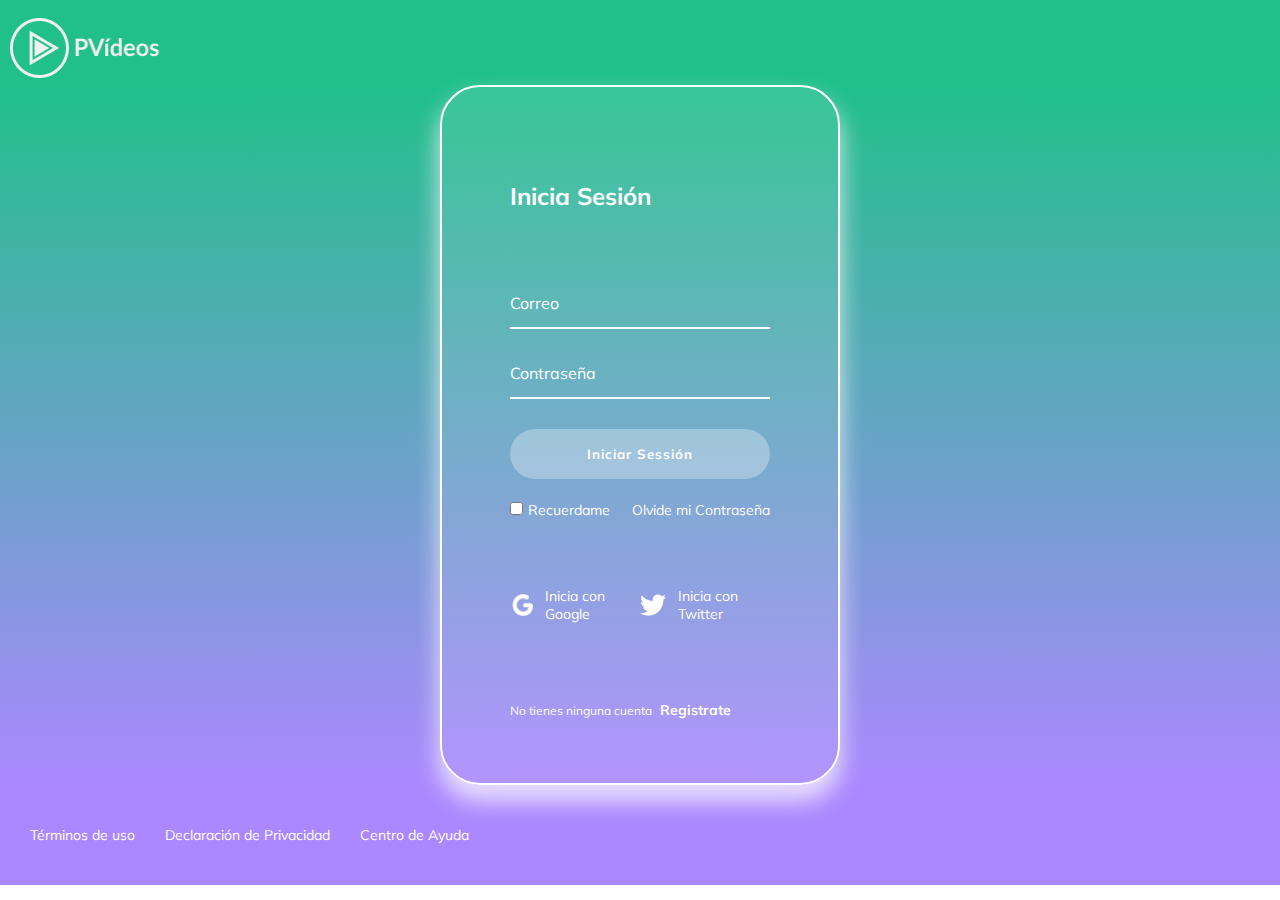
<file: login.html>
<!DOCTYPE html>
<html lang="en">
<head>
  <meta charset="UTF-8">
  <meta http-equiv="X-UA-Compatible" content="IE=edge">
  <meta name="viewport" content="width=device-width, initial-scale=1.0">
  <title>Login</title>
  <link rel="stylesheet" href="./css/login.css">
  <link rel="preconnect" href="https://fonts.googleapis.com">
  <link rel="preconnect" href="https://fonts.gstatic.com" crossorigin>
  <link href="https://fonts.googleapis.com/css2?family=Mulish:wght@300;400;500;600;700&display=swap" rel="stylesheet">
</head>
<body>

  <!--Sección del Header-->
  <header class="header">
  
    <!--logo del sitio-->
    <img class="header__img" src="assets/icons/play.png" alt="icono p video">

  </header>

  <!--Sección de login-->
  <section class="login">
    
    <section class="login__container">
      
      <h2>Inicia Sesión</h2>
      
      <!--Formulario-->
      <form action="" class="login__container--form">

        <input class="imput" type="text" placeholder="Correo">

        <input class="imput" type="password" placeholder="Contraseña">

        <button class="button">Iniciar Sessión</button>

        <div class="login__container--remember-me">
          <label>
            <input type="checkbox" name="" id="cbox1" value="checkbox">Recuerdame
          </label>
          <a href="/">Olvide mi Contraseña</a>
        </div>

      </form>

      <!--Inicio Alternativo-->
      <section class="login__container--social-media">
        <div>
          <img src="./assets/icons/logo-de-google.png" alt="icono de google">Inicia con Google
          
          <img src="./assets/icons/logotwitter.png" alt="icono de google">Inicia  con Twitter
        </div>

      </section>
      <p class="login__container--register">No tienes ninguna cuenta 
        <a href="">Registrate</a>
      </p>

    </section>
  </section>

  <footer class="footer">
    <a href="/">Términos de uso</a>
    <a href="/">Declaración de Privacidad</a>
    <a href="/">Centro de Ayuda</a>
  </footer>

</body>
</html>
</file>
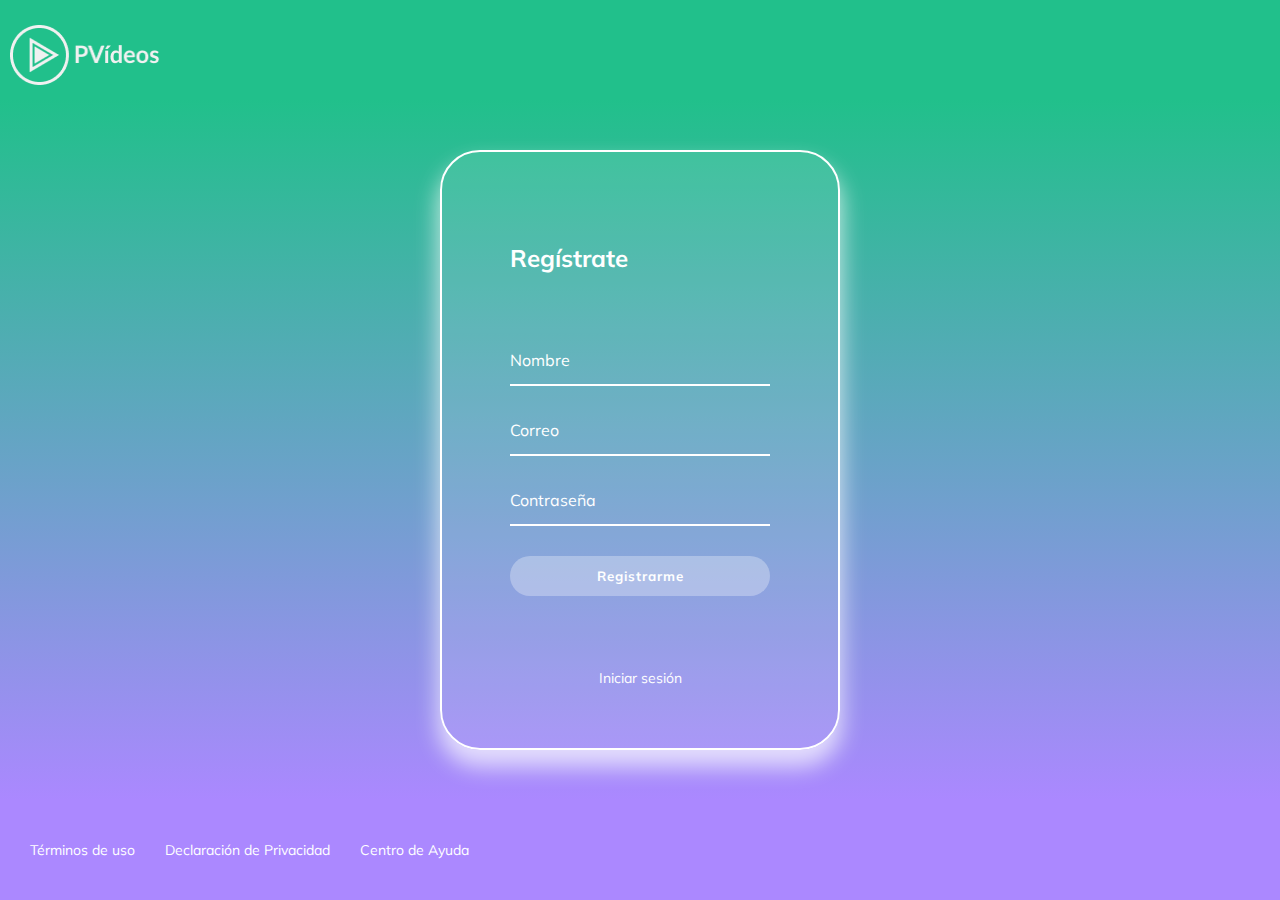
<file: sigup.html>
<!DOCTYPE html>
<html lang="en">
<head>
  <meta charset="UTF-8">
  <meta http-equiv="X-UA-Compatible" content="IE=edge">
  <meta name="viewport" content="width=device-width, initial-scale=1.0">
  <title>Signup</title>
  <link rel="stylesheet" href="./css/signup.css">
  <link rel="preconnect" href="https://fonts.googleapis.com">
  <link rel="preconnect" href="https://fonts.gstatic.com" crossorigin>
  <link href="https://fonts.googleapis.com/css2?family=Mulish:wght@300;400;500;600;700&display=swap" rel="stylesheet">
  </head>
</head>
<body>

  <!--Sección del Header-->
  <header class="header">
  
    <!--logo del sitio-->
    <img class="header__img" src="assets/icons/play.png" alt="icono p video">
  
  </header>

  <!--Sección de signup-->
  <section class="login">
  
    <section class="login__container">
  
      <h2>Regístrate</h2>
  
      <!--Formulario-->
      <form action="" class="login__container--form">
  
        <input class="imput" type="text" placeholder="Nombre">

        <input class="imput" type="text" placeholder="Correo">
  
        <input class="imput" type="password" placeholder="Contraseña">
  
        <button class="button">Registrarme</button>
  
      </form>
  
      <p class="login__container--register">
        <a href="./login.html">Iniciar sesión</a>
      </p>
  
    </section>
  </section>
  
  <footer class="footer">
    <a href="/">Términos de uso</a>
    <a href="/">Declaración de Privacidad</a>
    <a href="/">Centro de Ayuda</a>
  </footer>
  
</body>
</html>
</file>
<file: css/login.css>
*{
  margin: 0px;
  padding: 0px;
  box-sizing: border-box;
}

body{
  font-family: 'Mulish', sans-serif;
}

header{
  width: 100%;
  height: 85px;
  background-color: #21c08b;
  display: flex;
  justify-content: space-between;
  align-items: center;
}

.header .header__img{
  width: 150px;
  height: 60px;
  margin-top: 10px;
  margin-left: 10px;
}

.login{
  background: linear-gradient(#21c08b, #ab88ff);
  display:flex;
  align-items: center;
  justify-content: center;
  flex-direction: column;
  padding: 0px 30px;
  min-height: calc(100vh - 400px);
}

.login__container{
  background-color: rgba(255, 255, 255, 0.1);
  border: 2px solid white;
  border-radius: 40px;
  color: white;
  padding: 60px 68px 30px;
  min-height: 700px;
  width: 400px;
  display: flex;
  justify-content: space-around;
  flex-direction: column;
  box-shadow: 0px 15px 22px 2px rgba(255, 255, 255, .7);
}

.login__container--form{
  display:flex;
  flex-direction: column;
}

.login__container--form label{
  font-size: 14px;
}

.login__container--remember-me{
  color: white;
  display:flex;
  justify-content: space-between;
  margin-top: 12px;
}

.login__container--remember-me input[type="checkbox"]{
  margin-right: 5px;
}

.login__container--remember-me a{
  color: white;
  font-size: 14px;
  text-decoration: none;
}

.login__container--remember-me a:hover{
  text-decoration: underline;
}

.login__container--social-media > div{
  display: flex;
  align-items: center;
  justify-content: center;

  font-size: 14px;
  margin-bottom: 10px;
}

.login__container--social-media > div > img{
  width: 30px;
  margin-right: 10px;
}

.login__container--register{
  font-size: 12px;
}

.login__container--register a{
  color: white;
  font-size: 14px;
  text-decoration: none;
  font-weight: bold;
  margin-left: 5px;
}

.login__container--register a:hover{
  text-decoration: underline;
}

.imput{
  background-color: transparent;
  font-family: 'Mulish', sans-serif;
  color:white;
  font-size: 16px;
  height: 50px;
  border-left: 0px;
  border-right: 0px;
  border-top: 0px;
  border-bottom: 2px solid white;
  margin-bottom: 20px;
  padding: 20px 0px;
  outline: none;
}

::placeholder{
  color: white;
}

.button{
  background-color: rgba(255, 255, 255, 0.3);
  border: none;
  border-radius: 25px;
  color: white;
  cursor: pointer;
  font-family: 'Mulish', sans-serif;
  height: 50px;
  font-weight: bold;
  letter-spacing: 1px;
  margin: 10px 0px;
}

.button:hover{
  background-color: rgba(255, 255, 255, 0.7);
}

.footer{
  display:flex;
  align-items: center;
  height: 100px;
  width: 100%;
  background: #ab88ff;
}

.footer a{
  color: white;
  cursor: pointer;
  font-size: 14px;
  padding-left: 30px;
  text-decoration: none;
}

.footer a:hover{
  text-decoration: underline;
}
</file>
<file: css/signup.css>
*{
  margin: 0px;
  padding: 0px;
  box-sizing: border-box;
}

body{
  font-family: 'Mulish', sans-serif;
}

header{
  width: 100%;
  height: 100px;
  background-color: #21c08b;
  display: flex;
  justify-content: space-between;
  align-items: center;
}

.header .header__img{
  width: 150px;
  height: 60px;
  margin-top: 10px;
  margin-left: 10px;
}

.login{
  background: linear-gradient(#21c08b, #ab88ff);
  display:flex;
  align-items: center;
  justify-content: center;
  flex-direction: column;
  padding: 50px 30px;
  min-height: calc(100vh - 400px);
}

.login__container{
  background-color: rgba(255, 255, 255, 0.1);
  border: 2px solid white;
  border-radius: 40px;
  color: white;
  padding: 60px 68px 30px;
  min-height: 600px;
  width: 400px;
  display: flex;
  justify-content: space-around;
  flex-direction: column;
  box-shadow: 0px 15px 22px 2px rgba(255, 255, 255, .7);
}

.login__container--form{
  display:flex;
  flex-direction: column;
}

.login__container--form label{
  font-size: 14px;
}

.login__container--register{
  font-size: 12px;
  text-align: center;
}

.login__container--register a{
  color: white;
  font-size: 14px;
  text-decoration: none;
  font-weight: 400;
}

.login__container--register a:hover{
  text-decoration: underline;
}

.imput{
  background-color: transparent;
  font-family: 'Mulish', sans-serif;
  color:white;
  font-size: 16px;
  height: 50px;
  border-left: 0px;
  border-right: 0px;
  border-top: 0px;
  border-bottom: 2px solid white;
  margin-bottom: 20px;
  padding: 20px 0px;
  outline: none;
}

::placeholder{
  color: white;
}

.button{
  background-color: rgba(255, 255, 255, 0.3);
  border: none;
  border-radius: 25px;
  color: white;
  cursor: pointer;
  font-family: 'Mulish', sans-serif;
  height: 40px;
  font-weight: bold;
  letter-spacing: 1px;
  margin: 10px 0px;
}

.button:hover{
  background-color: rgba(255, 255, 255, 0.7);
}

.footer{
  display:flex;
  align-items: center;
  height: 100px;
  width: 100%;
  background: #ab88ff;
}

.footer a{
  color: white;
  cursor: pointer;
  font-size: 14px;
  padding-left: 30px;
  text-decoration: none;
}

.footer a:hover{
  text-decoration: underline;
}

@media only screen and (max-width: 600px){

.login{
    background-color: transparent;
    border: none;
    padding: 0px 10px;
    width:100%;
}

.login__container{
  border: 0px;
  border-radius: 0px;
  color: white;
  padding: 0px 10px 10px;
  min-height: 600px;
  min-width: 320px;
  width: 100%;
  display: flex;
  justify-content: space-around;
  flex-direction: column;
  box-shadow: none;
}

.footer{
  padding-top: 20px;
  align-items: flex-start;
  flex-direction: column;
}

}
</file>
